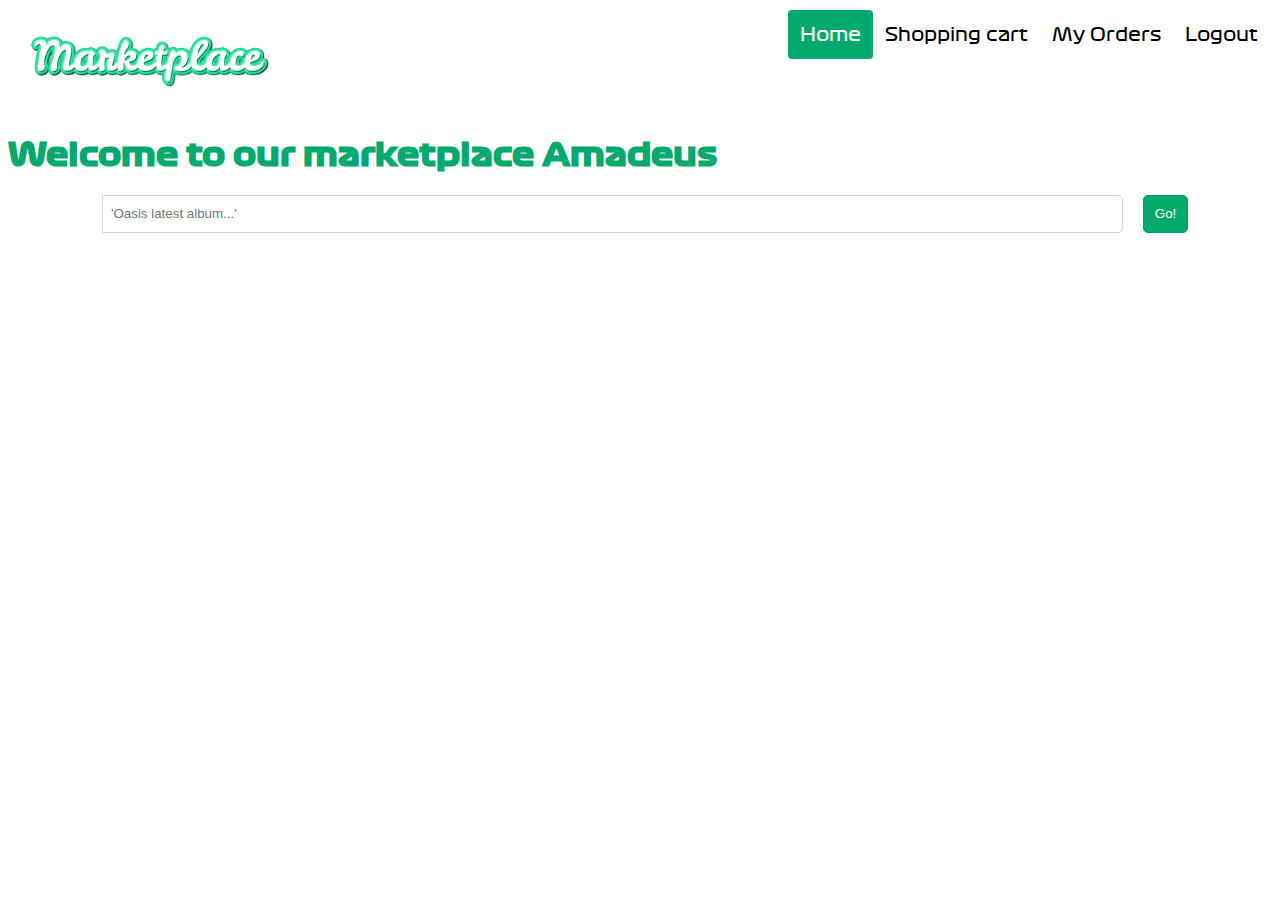
<file: src/main/webapp/home.html>
<!DOCTYPE html>

<html lang="en">

<head>

    <title>Marketplace App</title>
    <meta charset="UTF-8">

    <link rel="stylesheet" type="text/css" media="all" href="./css/global.css"/>
    <link rel="stylesheet" type="text/css" media="all" href="./css/orders.css" />
    <link rel="stylesheet" type="text/css" media="all" href="./css/loading.css" />

    <link rel="icon" type="image/ico" th:href="@{/images/website-icon.ico}" href="./images/website-icon.ico"/>
    <script src="./js/utils.js" charset="utf-8" defer></script>
    <script src="./js/marketplace.js" charset="utf-8" defer></script>
    <script src="./js/domCreatorUtils.js" charset="utf-8" defer></script>

</head>

<body>

    <!-- HEADER -->
    <header>
        <div>
            <a id="homepage-link-logo" href="#" class="logo">
                <img id="homepage-logo-img" alt="website-logo.png" src="./images/website-logo.png"/>
            </a>
            <div class="header-right">
                <a id="home-link" href="#" class="active">Home</a>
                <a id="shopping-cart-link" href="#">Shopping cart</a>
                <a id="orders-link" href="#">My Orders</a>
                <a id="logout-link" href="#">Logout</a>
            </div>
        </div>
    </header>

    <div class="title">
        <h1>Welcome to our marketplace <span id="title-username" >Amadeus</span> </h1>
    </div>


    <!-- SEARCH FORM -->
    <div id="search-form-div" class="search-form">
        <form>
            <div class="form-group">
                <input placeholder="'Oasis latest album...'" name="keyword" id="keyword" >
                <input id="search-form-div-button" class="button" type="submit" value="Go!">
            </div>
        </form>
        <div id="search-form-error" >Error!</div>
        <div id="search-form-info" >Error!</div>
    </div>


    <!-- PRODUCTS TABLE -->
    <div id="products-table-div">
        <table id="products-table" class="styled-table">
            <caption></caption>
            <thead>
            <tr>
                <th colspan="2" scope="col">Product</th>
                <th scope="col">Description</th>
                <th scope="col">Cost</th>
                <th scope="col">Supplier</th>
                <th scope="col">Add to cart</th>
            </tr>
            </thead>
        </table>
        <div id="products-table-error-div" style="display: none"> </div>
        <div id="modal-window-div" class="modal" style="display: none">
            <div id="modal-window-content-div" class="modal-content">
            </div>
        </div>
    </div>

    <!-- SHOPPING CART -->
    <div id="shopping-cart-div" style="display: none">
        <div id="shopping-cart-div-message"> Prodotto aggiunto nel carrello con successo</div>
    </div>

    <!-- ORDERS -->
    <div id="orders-div" >
        <div id="orders-error-div" >Error!</div>
    </div>

    <div class="loading-div">
        <img class="loading-img" src="./images/loading.gif" alt="loading-gif"/>
    <div id="loading_msg" class="loading-message">Communicating with Server ...</div>
</div>

</body>
</html>
</file>
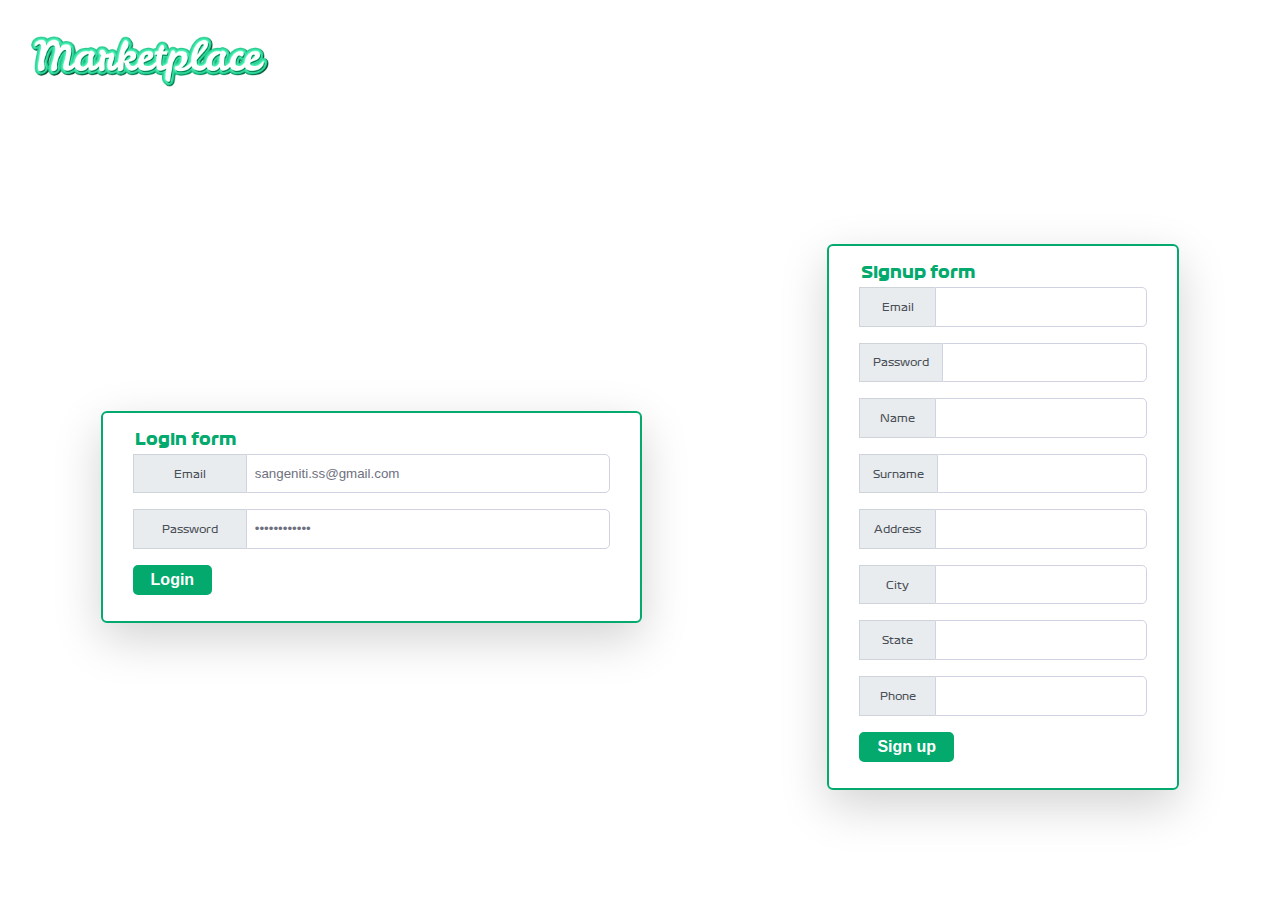
<file: src/main/webapp/login.html>
<!DOCTYPE html>
<html lang="en">
<head>
    <meta charset="UTF-8">
    <title>Login Page</title>

    <link rel="stylesheet" type="text/css" media="all" href="./css/global.css"/>
    <link rel="stylesheet" type="text/css" media="all" href="./css/login.css"/>
    <link rel="stylesheet" type="text/css" media="all" href="./css/loading.css"/>
    <link rel="icon" type="image/ico" href="./images/website-icon.ico"/>
    <script src="./js/utils.js" charset="utf-8" defer></script>
    <script src="./js/loginSignupManagement.js" charset="utf-8" defer></script>

</head>


<body>

    <header>
        <div>
            <a id="homepage-link-logo" href="#" class="logo">
                <img src="images/website-logo.png" alt="website-logo.png"/>
            </a>
        </div>
    </header>

    <div class="forms-container">

        <div id="login-div" class="login green-div" >
            <form action="#">
                <fieldset>
                    <legend class="title">Login form</legend>
                    <div class="form-group">
                        <label for="email">Email</label>
                        <input type="email" name="email" value="sangeniti.ss@gmail.com" required>
                    </div>
                    <div class="form-group">
                        <label for="password">Password</label>
                        <input type="password" name="password"  value="password1234" required minlength="6">
                    </div>
                    <button id="login-button" class="btn btn-green" type="submit">Login</button>
                </fieldset>
            </form>
            <div id="loginErrorMessage-div" class="bold_info">
                <span id="loginErrorMessage"></span>
            </div>
        </div>

        <div id="signup-div" class="signup green-div" >
            <form action="#" >
                <fieldset>
                    <legend class="title">Signup form</legend>
                    <div class="form-group">
                        <label for="email">Email</label>
                        <input type="email" name="email" required>
                    </div>
                    <div class="form-group">
                        <label for="password">Password</label>
                        <input type="password" name="password" required minlength="6">
                    </div>
                    <div class="form-group">
                        <label for="firstName">Name</label>
                        <input type="text" name="firstName" required>
                    </div>
                    <div class="form-group">
                        <label for="lastName">Surname</label>
                        <input type="text" name="lastName" required >
                    </div>
                    <div class="form-group">
                        <label for="address">Address</label>
                        <input type="text" name="address" required>
                    </div>
                    <div class="form-group">
                        <label for="addrCity">City</label>
                        <input type="text" name="addrCity" required>
                    </div>
                    <div class="form-group">
                        <label for="addrState">State</label>
                        <input type="text" name="addrState" required >
                    </div>
                    <div class="form-group">
                        <label for="addrPhone">Phone</label>
                        <input type="tel" name="addrPhone" required>
                    </div>
                    <button id="signup-button" class="btn btn-green" type="submit">Sign up</button>
                </fieldset>
            </form>
            <div id="signupErrorMessage-div" class="bold_info">
                <span id="signupErrorMessage" ></span>
            </div>
        </div>
    </div>

    <div class="loading-div">
        <img class="loading-img" src="./images/loading.gif" alt="loading-gif"/>
        <div id="loading_msg" class="loading-message">Communicating with Server ...</div>
    </div>

</body>
</html>
</file>
<file: src/main/webapp/css/global.css>
/* font */
@font-face {
    font-family: 'formula1display-bold';

    /*
    src: url('https://tiw21marketplace.s3.eu-south-1.amazonaws.com/fonts/formula1-bold-webfont.woff2') format('woff2'),
    url('https://tiw21marketplace.s3.eu-south-1.amazonaws.com/fonts/formula1-bold-webfont.woff') format('woff');
    */

    src: url('../fonts/formula1-bold-webfont.woff2') format('woff2'),
    url('../fonts/formula1-bold-webfont.woff') format('woff');
    font-weight: normal;
    font-style: normal;

}

@font-face {
    font-family: 'formula1display-regular';

    /*
    src: url('https://tiw21marketplace.s3.eu-south-1.amazonaws.com/fonts/formula1-regular-webfont.woff2') format('woff2'),
    url('https://tiw21marketplace.s3.eu-south-1.amazonaws.com/fonts/formula1-regular-webfont.woff') format('woff');
     */

    src: url('../fonts/formula1-regular-webfont.woff2') format('woff2'),
    url('../fonts/formula1-regular-webfont.woff') format('woff');
    font-weight: normal;
    font-style: normal;

}

@font-face {
    font-family: 'formula1display-wide';

    /*
    src: url('https://tiw21marketplace.s3.eu-south-1.amazonaws.com/fonts/formula1-wide-webfont.woff2') format('woff2'),
    url('https://tiw21marketplace.s3.eu-south-1.amazonaws.com/fonts/formula1-wide-webfont.woff') format('woff');
    */

    src: url('../fonts/formula1-wide-webfont.woff2') format('woff2'),
    url('../fonts/formula1-wide-webfont.woff') format('woff');
    font-weight: normal;
    font-style: normal;

}


html {
    font-family: formula1display-regular, serif;
    height: 100%;
}


body   {
    /*  background-image: url("https://tiw21marketplace.s3.eu-south-1.amazonaws.com/images/website/background-image.jpg");    */
    background-color: #ffffff;
    background-repeat: no-repeat;
    background-attachment: fixed;
    background-position: center;
    background-size: auto;
    height: 90%;
}



/*
    Header
 */


header {
    background-color: #ffffff;
    padding: 2px 2px;
    height: 100px;
}

header a {
    float: left;
    color: black;
    text-align: center;
    padding: 12px;
    text-decoration: none;
    font-size: 18px;
    line-height: 25px;
    border-radius: 4px;
    cursor: pointer;
}

header a.logo {
    font-size: 25px;
    font-weight: bold;
}

header a.logo img {
    height: 70px;
}

header a:hover {
    background-color: #04aa6d23;
    color: #04AA6D;
    transition: 0.6s ease;
}

header a.active {
    background-color: #04AA6D;
    color: white;
}

header a.inactive {
    color: rgba(110, 104, 104, 0.5);
}

.header-right {
    float: right;
}



/*
    Green & bold text
 */
.title {
    color: #04AA6D;
    font-family: formula1display-bold, sans-serif;

}


/*
    Form used to search product
 */
.search-form {
    padding-left: 10px;
    display: block;
}

.search-form input:hover{
    border: 1px solid #04aa6d;
    transition: 0.6s ease;
}

.search-form .button {
    margin-left: 20px;
    width: 5vh;
    border: solid thin #009879;
    height: auto;
    border-radius: 5px;
    background: #04aa6d;
    color:white;
}

.search-form .button:hover{
    background:white;
    color:#04aa6d;
    cursor: pointer;
    transition: 0.6s ease;
}

/*
    Da inserire come class di un div per ogni elemento del form

    <div class="class1form" ...>
        <form ...>
            <div class="form-group"
                <input ...>
            </div>
            <div class="form-group"
                <input ...>
            </div>
        </form>
    </div>
 */
.form-group{
    margin-bottom: 1rem;
    width: 100%;
    display: flex;
    flex-direction: row; /* children flow as row */
    justify-content: center; /* center flex childen */
}
.form-group > input {
    padding: 0.5rem;
    border-radius: 0 5px 5px 0;
    border: 1px solid #d1d3e2;
    color: #6e707e;
    background-color: #fff;
    font-weight: 200;
    line-height: 1.5; /* 1.5 times the font size */
    width: 80%;
}
.form-group > label {
    padding: 0.8rem;
    color: #495057;
    text-align: center;
    white-space: nowrap; /* no new line for white spaces */
    background-color: #e9ecef;
    border: 1px solid #ced4da;
    border-right: 0; /* reset border right, as input's one is already present */
    font-weight: 200;
    font-size: 0.6rem;
    width: 20%;
}

/*
    Form styling
 */
fieldset{
    border: 0;
}



/*
    Table styling to show products
 */
.styled-table {
    border-collapse: collapse;
    margin: 25px 0;
    font-size: 0.9em;
    min-width: 400px;
    box-shadow: 0 0 20px rgba(0, 0, 0, 0.15);
    table-layout: auto;
    width: 100%;
}

.styled-table caption {
    font-size: large;
}

.styled-table thead tr {
    background-color: #009879;
    color: #ffffff;
    text-align: center;
}

.styled-table th,
.styled-table td {
    min-width: fit-content;
    padding: 0.5% 0.5%;
    text-align: center;
}

.styled-table tbody tr {
    border-bottom: 2px solid #00987a57;
}

.styled-table tbody tr:nth-of-type(even) {
    background-color: #f3f3f3;
}

.styled-table tbody tr:last-of-type {
    border-bottom: 3px solid #009879;
}

.styled-table tbody tr.active-row {
    font-family: formula1display-bold, serif;
    color: #04aa6d;
}

.bold_info {
    font-family: formula1display-bold, serif;
    font-size: 20px;
}

.table-product-img img {
    width: 150px;;
    height: 150px;
    object-fit: contain;
    border: 0px solid #ddd;
    border-radius: 20px;
    padding: 5px;
}

.table-product-img img:hover {
    box-shadow: 1px 1px 15px 2px #028168;
    transition: 0.6s ease;
}

.table-supplier-img img {
    width: 200px;;
    height: 150px;
    object-fit: contain;
    padding: 2px;
}

.table-supplier-img img:hover {
    box-shadow: 0 0 2px 1px rgba(0, 140, 186, 0.5);
    transition: 0.6s ease;
}


/*
    Smooth transition link button
 */
.clickable-link {
    width: fit-content;
    border: solid thin #009879;
    height: auto;
    border-radius: 5px;
    background: #04aa6d;
    color:white;
    text-decoration-line: none;
    padding: .25rem 1rem;
}

.clickable-link:hover {
    background:white;
    color:#04aa6d;
    cursor: pointer;
    transition: 0.6s ease;
}

.clickable-link-medium{
    padding: .25rem 1rem;
    font-family: formula1display-bold, serif;
    font-size: 1rem;
}

.clickable-link-large {
    padding: .8rem 2rem;
    font-family: formula1display-bold, serif;
    font-size: 1rem;
}

.buy-btn {
    /*
    Just for references purpose
     */
}

.cart-table {
    /*
    Just for references purpose
     */
}

.modal {
    display: none;
    position: fixed;
    padding-top: 50px;
    left: 0;
    top: 0;
    width: 100%;
    height: 100%;
    background-color: rgb(0, 0, 0);
    background-color: rgba(0, 0, 0, 0.5);
}
.modal-content {
    position: relative;
    background-color: white;
    padding: 20px;
    margin: auto;
    width: 75%;
}

#products-table-div,
#search-products-table-div,
#shopping-cart-div,
#shopping-cart-div-message,
#orders-div,
#orders-error-div,
#search-form-info,
#search-form-error {
    display: none;
}
</file>
<file: src/main/webapp/css/orders.css>
/*
    Products table styled differently in orders page
 */
.styled-product-in-order-table {
    border-collapse: collapse;
    margin: 25px 0;
    font-size: 0.8em;
    min-width: 400px;
    box-shadow: 0 0 20px rgba(0, 0, 0, 0.15);
    table-layout: auto;
    width: 90%;
}

.styled-product-in-order-table thead tr {
    background-color: #028168;
    color: #ffffff;
    text-align: left;
}

.styled-product-in-order-table th,
.styled-product-in-order-table td {
    padding: 10px 10px;
}

.styled-product-in-order-table tbody tr {
    border-bottom: 10px solid #dddddd;
}

.styled-product-in-order-table tbody tr:nth-of-type(even) {
    background-color: #f3f3f3;
}

.styled-product-in-order-table tbody tr:last-of-type {
    border-bottom: 2px solid #009879;
}

.styled-product-in-order-table tbody tr.active-row {
    font-weight: bold;
    color: #009879;
}

.styled-product-in-order-table caption {
    font-weight: bold;
    font-size: large;
    color: #028168;
    padding-bottom: 5px;
}
</file>
<file: src/main/webapp/css/loading.css>
/*
    Loading div
*/

body.loading .loading-div{
    display: flex;
    flex-direction: row;
}

.loading-div {
    display: none;
    position: fixed;
    bottom: 0;
    left: 0;
    background: rgba(0, 0, 0, 0.7);
    padding: 0.75rem 1rem 0.75rem 0.5rem;
    border-radius: 0 10px 0 0;
    text-align: center;
    z-index: 9999;
}
.loading-img {
    max-height: 35px;
}
.loading-message {
    color: #4ecda4;
    font-size: 15px;
    min-height: 15px;
    margin-left: 5px;
}
</file>
<file: src/main/webapp/css/login.css>
.forms-container {
    height: 100%;

    display: flex;
    flex-wrap: nowrap;
    flex-direction: row;
    align-items: center;
    justify-content: space-around;
}

.login {
    height: auto;
    flex-basis: 40%;

    /* border: 2px solid rgb(0, 0, 0); */
}

.signup {
    height: auto;
    flex-basis: 25%;

    /* border: 2px solid rgb(0, 0, 0); */
}


/*
    Colored divs
*/
.green-div{
    margin: 0 auto;
    border: 2px solid #04aa6d;
    border-radius: 6px;
    box-shadow: 0 1rem 3rem rgba(0,0,0,0.175); /* x-offset y-offset radius color */
    padding: 1rem;
}

.green-div .form-group > input:hover{
    border: 1px solid #04aa6d;
    transition: 0.6s ease;
}


.green-div .form-group > input:focus{
    border: 5px solid #04aa6d;
    transition: 0.6s ease-out;
}




/*
    Buttons
*/
.btn{
    text-align: center;
    vertical-align: middle;
    border-radius: 5px;
    border-style: solid;
    padding: .25rem 1rem;
    font-weight: 600;
    font-size: 1rem;
}

.btn-green {
    color: #fff;
    background-color: #04aa6d;
    border-color: #04aa6d;
    cursor: pointer;
}

.btn-green:hover{
    background:white;
    color:#04aa6d;
    cursor: pointer;
    transition: 0.6s ease;
}
</file>
